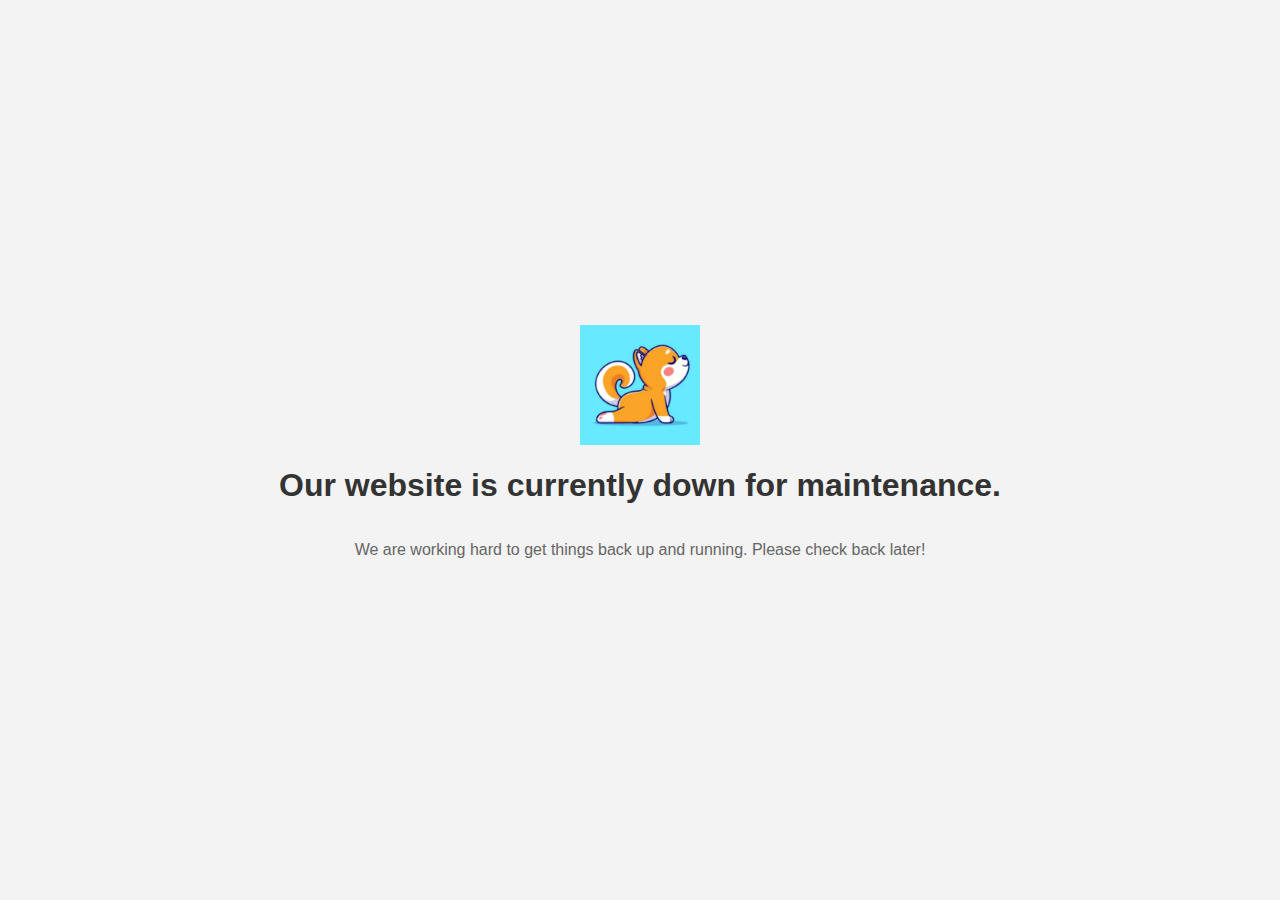
<file: static-content/maintenance-page-v2/index.html>
<!DOCTYPE html>
<html lang="en">
<head>
    <meta charset="UTF-8">
    <meta name="viewport" content="width=device-width, initial-scale=1.0">
    <title>Website Downtime</title>
    <link rel="stylesheet" href="styles.css">
</head>
<body>
    <div class="container">
        <div class="loader">
            <img src="dog-mascot.jpg" alt="Dog Mascot" id="mascot">
        </div>
        <h1>Our website is currently down for maintenance.</h1>
        <p>We are working hard to get things back up and running. Please check back later!</p>
    </div>
    <script src="scripts.js"></script>
</body>
</html>
</file>
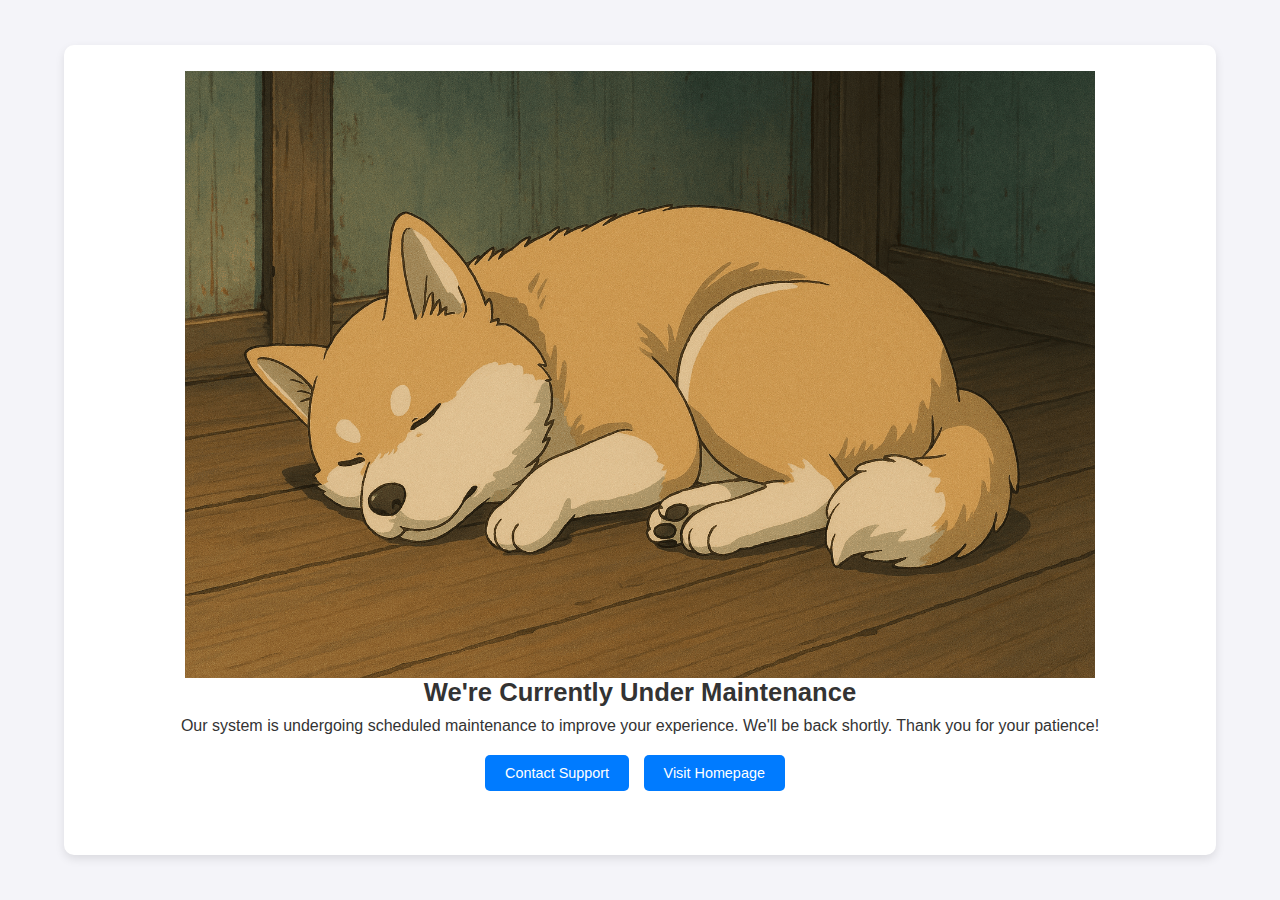
<file: static-content/maintenance-page/index.html>
<!DOCTYPE html>
<html lang="en">
<head>
  <meta charset="UTF-8">
  <meta name="viewport" content="width=device-width, initial-scale=1.0">
  <title>System Under Maintenance</title>
  <link rel="stylesheet" href="styles.css">
</head>
<body>
  <div class="container">
    <div class="content">
      <img src="image.gif?random=12345" alt="Maintenance Animation" class="maintenance-gif">
      <h1>We're Currently Under Maintenance</h1>
      <p class="description">
        Our system is undergoing scheduled maintenance to improve your experience. 
        We'll be back shortly. Thank you for your patience!
      </p>
      <div class="button-group">
        <!-- Add buttons here -->
        <button class="btn">Contact Support</button>
        <button class="btn">Visit Homepage</button>
      </div>
    </div>
  </div>
</body>
</html>
</file>
<file: static-content/maintenance-page-v2/styles.css>
/* General styles */
body {
    font-family: Arial, sans-serif;
    text-align: center;
    background-color: #f3f3f3;
    margin: 0;
    padding: 0;
}

.container {
    display: flex;
    flex-direction: column;
    justify-content: center;
    align-items: center;
    height: 100vh;
}

/* Loader styles */
.loader {
    position: relative;
    width: 120px;
    height: 120px;
}

.loader img {
    width: 100%;
    height: auto;
    animation: bounce 2s infinite ease-in-out;
}

@keyframes bounce {
    0%, 100% {
        transform: translateY(0);
    }
    50% {
        transform: translateY(-20px);
    }
}

/* Text styles */
h1 {
    color: #333;
}

p {
    color: #666;
}
</file>
<file: static-content/maintenance-page/styles.css>
/* General Reset */
* {
  margin: 0;
  padding: 0;
  box-sizing: border-box;
}

body {
  font-family: 'Arial', sans-serif;
  background-color: #f4f4f9;
  color: #333;
  display: flex;
  justify-content: center;
  align-items: center;
  height: 100vh; /* Full viewport height */
  width: 100vw; /* Full viewport width */
}

.container {
  display: flex;
  justify-content: center;
  align-items: center;
  text-align: center;
  height: 100%; /* Fill the entire viewport */
  width: 100%; /* Fill the entire viewport */
}

.content {
  background-color: #fff;
  border-radius: 10px;
  box-shadow: 0px 4px 10px rgba(0, 0, 0, 0.1);
  padding: clamp(20px, 2vw, 30px); /* Responsive padding */
  
  /* Ensure content does not exceed viewport */
  width: 90vw; 
  height: 90vh; 

  /* Center content and allow it to scale dynamically */
  display: flex;
  flex-direction: column;
  align-items: center;

  overflow-y: auto;
  overflow-x: hidden;
  word-wrap: break-word;
}

.maintenance-gif {
  max-width: 90%; /* Maximum width is set to be within content */
  max-height: 80%; /* Maximum height is set to be within content */
  
  object-fit: contain; /* Ensure it scales proportionally without overflow */
}

h1 {
  font-size: clamp(1.5rem, 2vw, 2.5rem); /* Responsive font size */
}

.description {
  font-size: 1rem;
  margin-top: 10px;
}

.button-group {
  margin-top: 20px;
}

.btn {
  background-color: #007bff; /* Primary blue color */
  color: white;
  border: none;
  padding: 10px 20px;
  margin-right: 10px;
  border-radius: 5px;
  font-size: .9rem;
}

.btn:hover {
   background:#0056b3;
}
</file>
